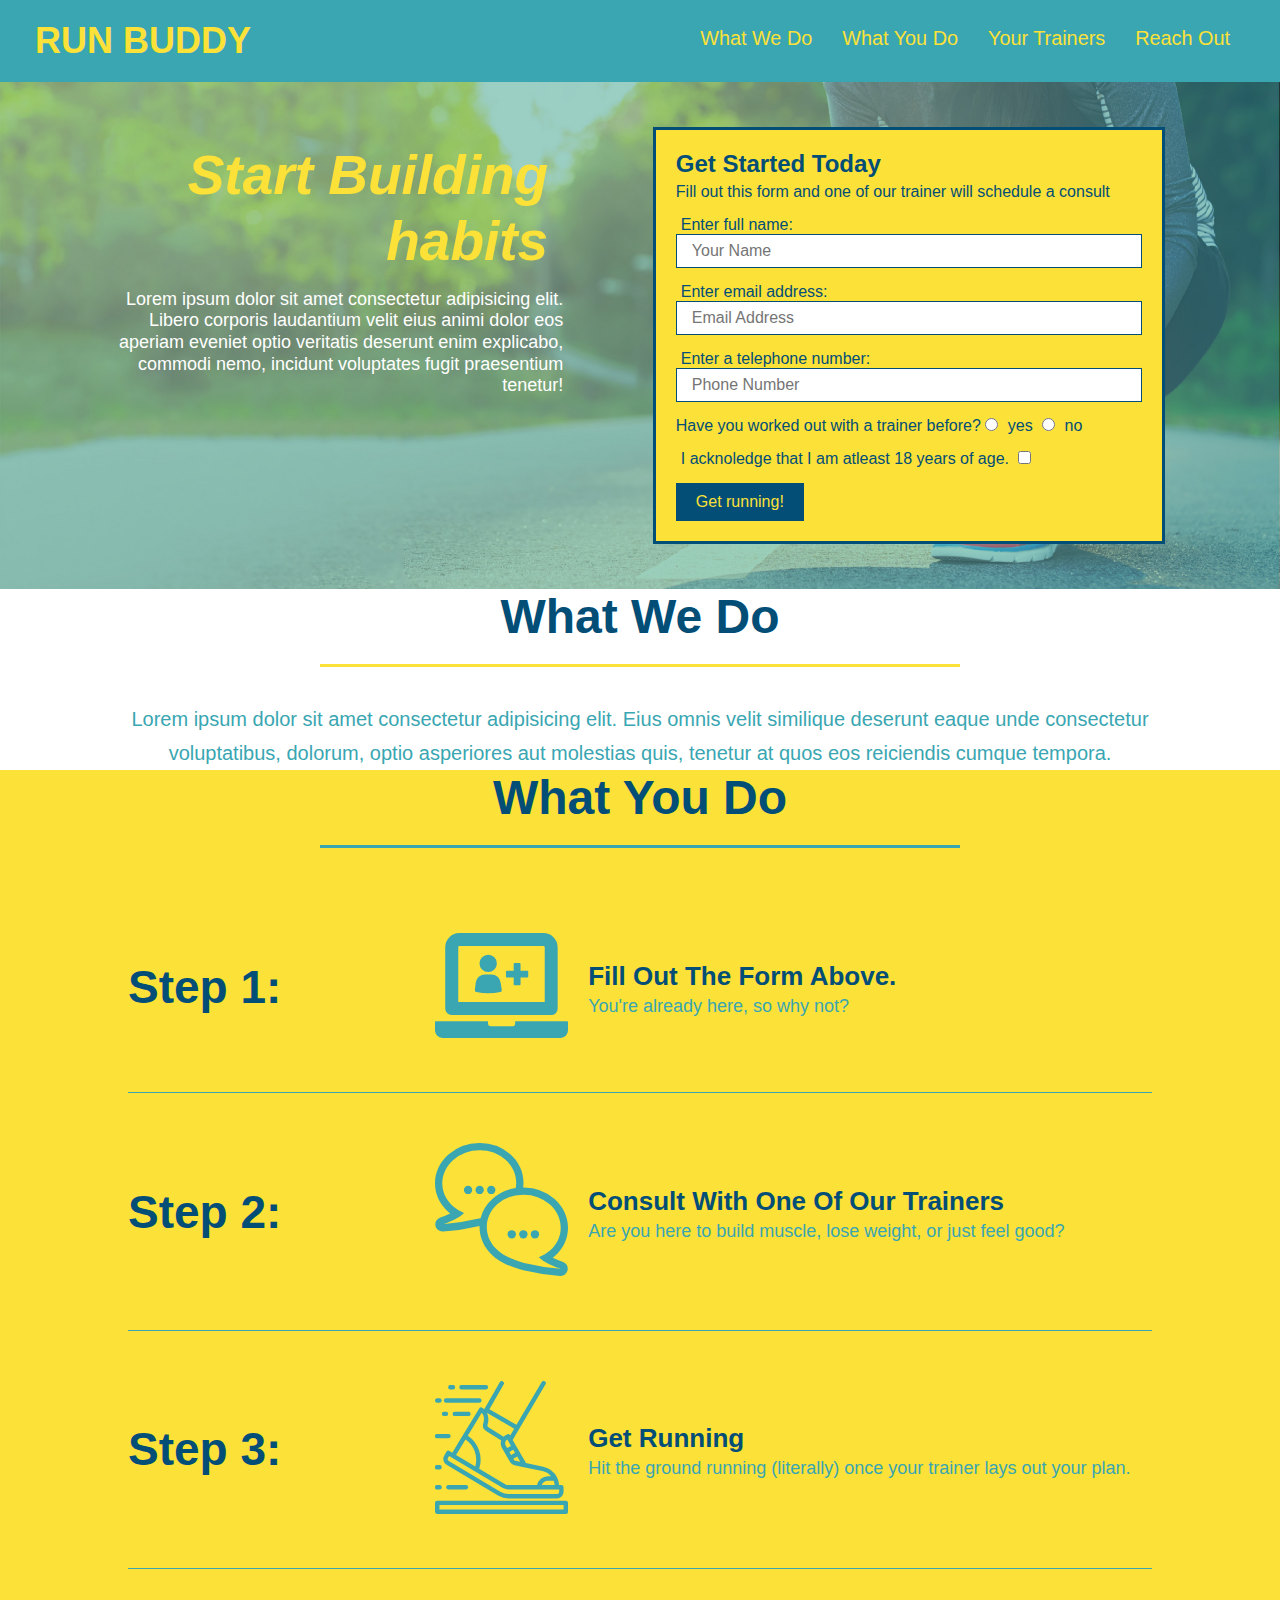
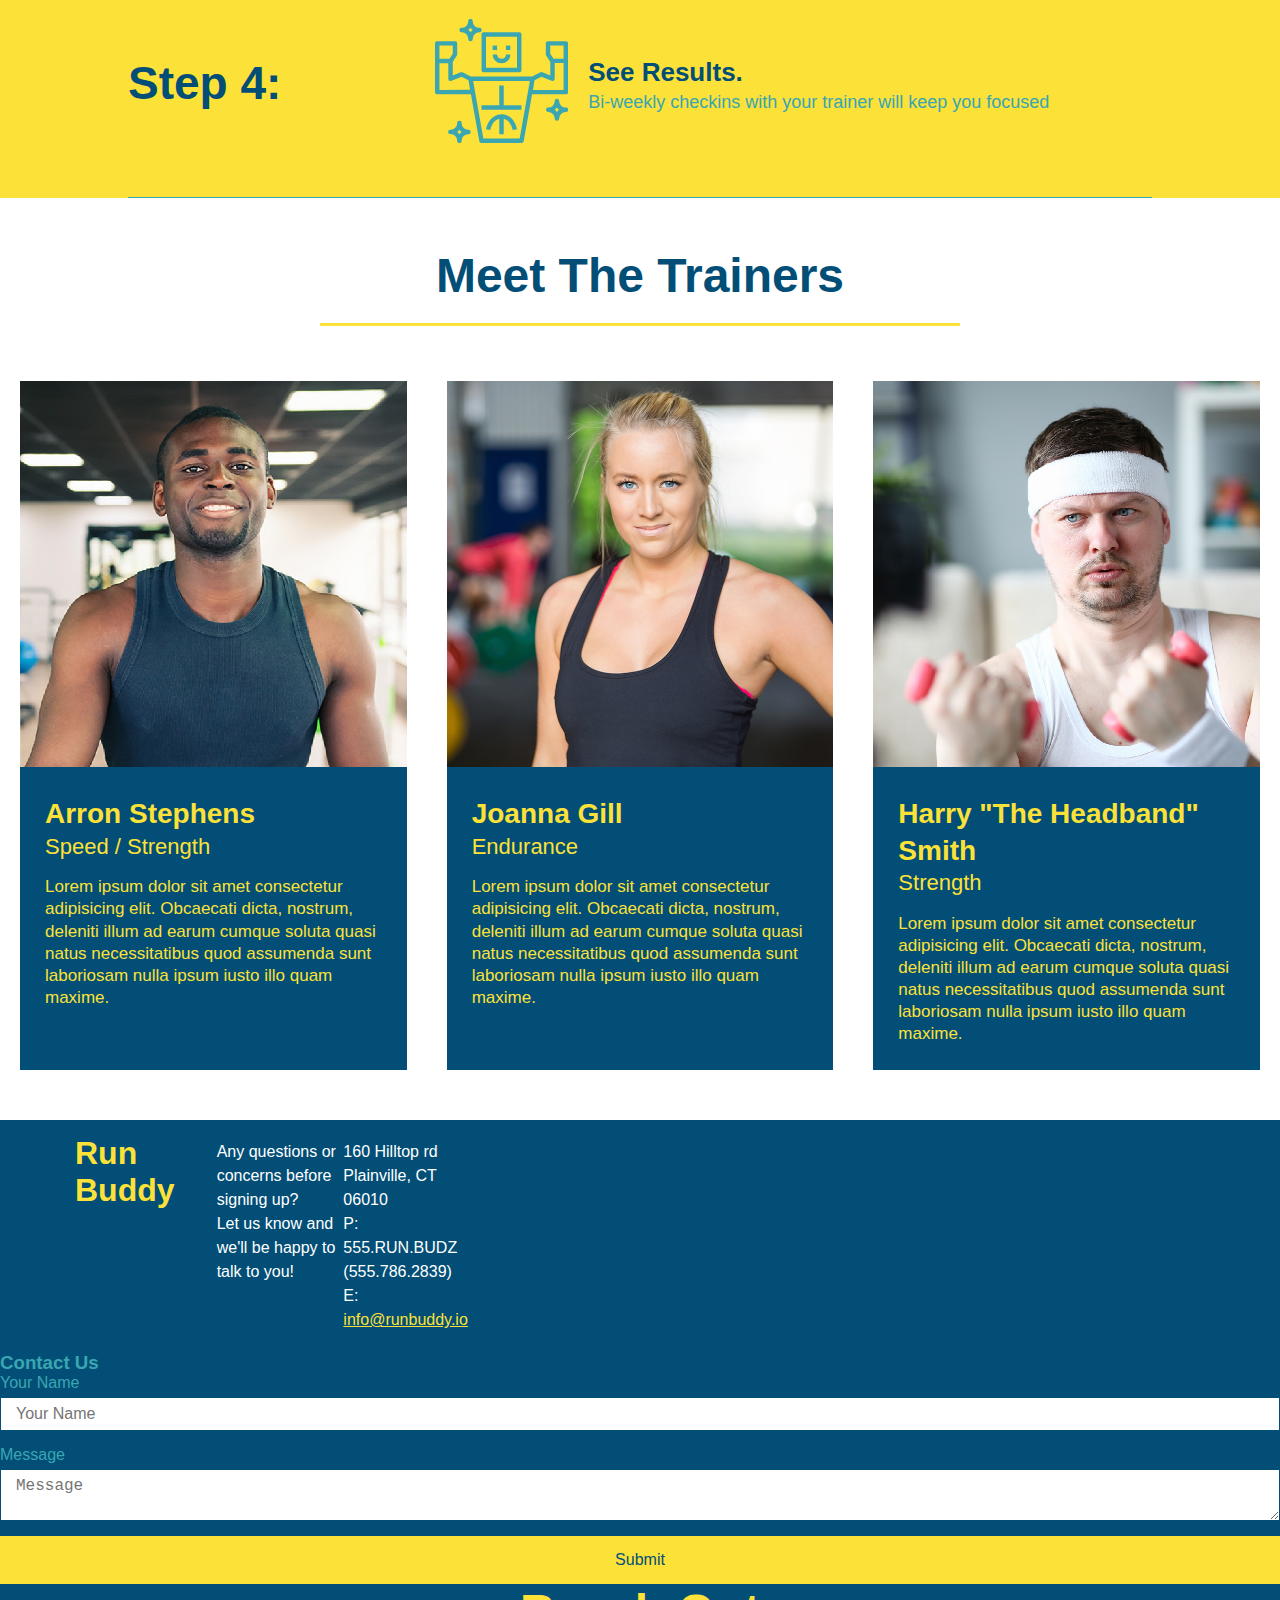
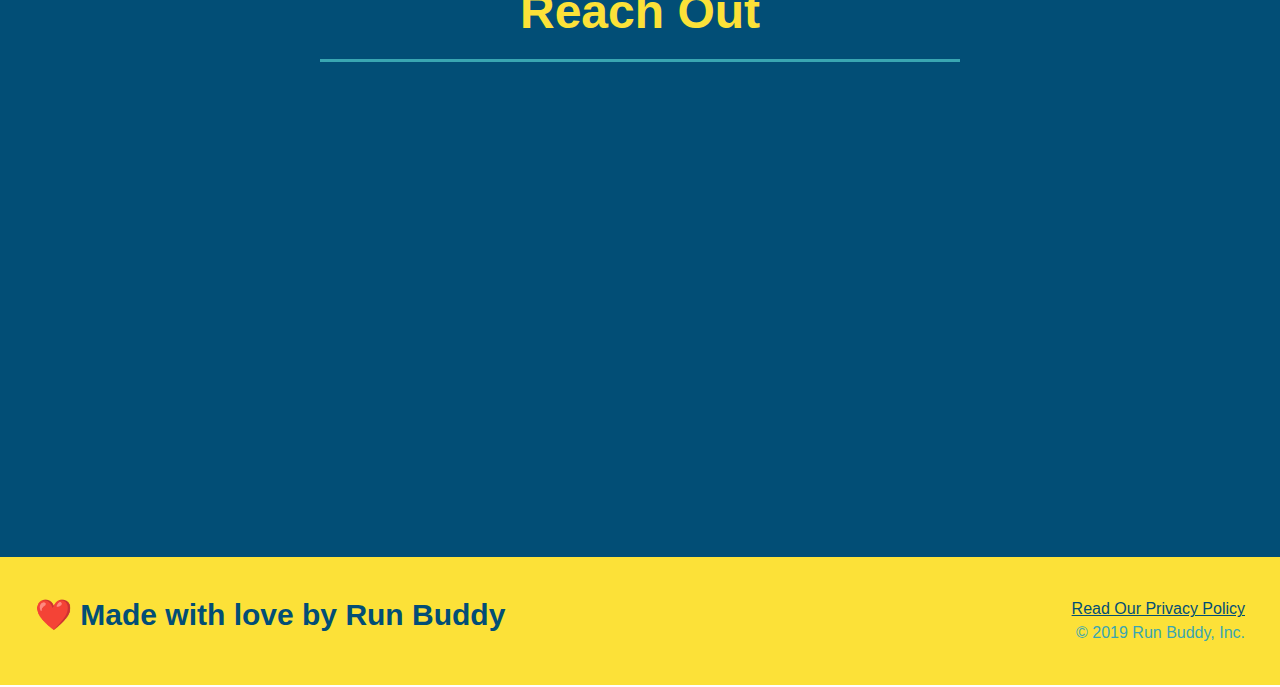
<file: index.html>
<!DOCTYPE html>
<html lang="en">
    <head>
        <meta charset="UTF-8" />
        <meta name="viewport" content="width=device-width, initial-scale-1.0">
        <title>Run Buddy</title>
        <link rel="stylesheet" href=" ./assets/css/style.css" />
    </head>
    <body>
        <!-- navigation-->
        <header>
        <h1> 
            <a href="/"> RUN BUDDY</a>
        </h1>
        <nav>
            <!-- Unordered list element -->
            <ul>
                <!-- List elements -->
                <li> 
                    <!-- anchor element -->
                    <a href="#what-we-do">What We Do</a>
                </li>
                <li>
                    <a href="#what-you-do">What You Do</a>
                </li>
                <li>
                    <a href="#your-trainers">Your Trainers</a>
                </li>
                <li>
                    <a href="#reach-out">Reach Out</a>
                </li>
             </ul>
             </nav>
        
        </header>
    <!-- hero/ Jumbotron-->
    <section class="hero">
            <div class="hero-cta">
                <h2>
                    Start Building habits
                        
                </h2>
                <p> Lorem ipsum dolor sit amet consectetur adipisicing elit. Libero corporis laudantium velit eius animi dolor eos aperiam eveniet optio veritatis deserunt enim explicabo, commodi nemo, incidunt voluptates fugit praesentium tenetur!</p>
             </div>

        <div class="hero-form">
            <h3>
                Get Started Today
            </h3>
            <p>
               Fill out this form and one of our trainer will schedule a consult 
            </p>
            <form>
                <label for="name"> Enter full name: </label>
                <input type="text" placeholder="Your Name" name="name" id="name" class="form-input" />

                <label for="email"> Enter email address: </label>
                <input type="email" placeholder="Email Address" name="email" id="email" class="form-input" />

                <label for="Phone"> Enter a telephone number: </label>
                <input type="tel" placeholder="Phone Number" name="Phone" id="Phone" class="form-input"/>
               <p>
                   Have you worked out with a trainer before?
                   <input type="radio" name="trainer-confirm"   id="trainer-yes" />
                   <label for="trainer-yes"> yes</label>

                   <input type="radio" name="trainer-confirm" id="trainer-no" />
                   <label for="trainer-no"> no</label>
                </p>
                <p> 
                    <label for="checkbox"> 
                        I acknoledge that I am atleast 18 years of age.
                    </label>
                    <input type="checkbox" name="age-confirm" id="checkbox" />
                </p>
                    <button type="submit"> 
                        Get running!
                    </button>
            </form>
        </div>
    

    </section>
    <!-- 'what we do'-->
    <section id="what-we-do" class="intro">
    <div class="flex-row">
              <h2 class="section-title primary-border"> What We Do</h2>
    </div>
            <div class="flex-row">
                <p> 
                    Lorem ipsum dolor sit amet consectetur adipisicing elit. Eius omnis velit similique deserunt eaque unde consectetur voluptatibus, dolorum, optio asperiores aut molestias quis, tenetur at quos eos reiciendis cumque tempora.
                </p>
            </div>
        </section>
    
        <!-- 'What you do'-->
        <section id="what-you-do" class="steps">
        <div class="flex-row">
            <h2 class="section-title secondary-border"> What You Do</h2>
        </div>
            <div class="step">
                    <h3> Step 1:</h3>
                <div class="step-info">
                <div class="step-img">
                       <img src="./assets/images/step-1.svg" alt="" />
                </div>
                 <div class="step-text">
                        <h4> <span> Fill Out The Form Above.</span></h4>
                        <p> You're already here, so why not?</p>
                 </div>
            </div>
         </div>

                <div class="step">
                    <h3> Step 2: </h3>
                    <div class="step-info">
                        <div class="step-img">
                                <img src="./assets/images/step-2.svg" alt="" />
                        </div>
                    <div class="step-text">
                               <h4><span>Consult With One Of Our Trainers</span></h4>
                            <p> Are you here to build muscle, lose weight, or just feel good?</p>
                     </div>
                 </div>
            </div>

             <div class="step">
                 <h3> Step 3: </h3>
                 <div class="step-info">
             <div class="step-img">
                     <img src="./assets/images/step-3.svg" alt="" />
                </div>
                <div class="step-text">
                       <h4><span>Get Running</span></h4>
                    <p> Hit the ground running (literally) once your trainer lays out your plan.</p>
                </div>
            </div>
         </div>

             <div class="step">
                    <h3> Step 4:</h3>
                <div class="step-info">
             <div class="step-img">
                    <img src="./assets/images/step-4.svg" alt="" />
             </div>
                <div class="step-text">
                        <h4><span>See Results.</span></h4>
                     <p> Bi-weekly checkins with your trainer will keep you focused </p>
             </div>
        </div>
    </div>
         
    </section>
    <!-- 'Meet the trainers'-->
    <section id="your-trainers"> 
        <div class="flex-row">
            <h2 class="section-title primary-border">Meet The Trainers</h2>
        </div>
        <div class="trainers">
            <article class="trainer">
                <img src="./assets/images/trainer-1.jpg" alt=" Trainers Profile Picture" >
         <div class="trainer-bio "> 
                <h3 class="trainer-name"> Arron Stephens</h3>
                <h4 class="trainer-role">Speed / Strength</h4>
                <p> Lorem ipsum dolor sit amet consectetur adipisicing elit. Obcaecati dicta, nostrum, deleniti illum ad earum cumque soluta quasi natus necessitatibus quod assumenda sunt laboriosam nulla ipsum iusto illo quam maxime.</p>
            </div>
          </article>
 
          <article class="trainer">
            <img src="./assets/images/trainer-2.jpg" alt=" Trainers Profile Picture" >
            <div class="trainer-bio "> 
                <h3 class="trainer-name"> Joanna Gill</h3>
                <h4 class="trainer-role">Endurance</h4>
                <p> Lorem ipsum dolor sit amet consectetur adipisicing elit. Obcaecati dicta, nostrum, deleniti illum ad earum cumque soluta quasi natus necessitatibus quod assumenda sunt laboriosam nulla ipsum iusto illo quam maxime.</p>
            </div>     
        </article>

        <article class="trainer">
            <img src="./assets/images/trainer-3.jpg" alt=" Trainers Profile Picture" >
            <div class="trainer-bio "> 
                <h3 class="trainer-name"> Harry "The Headband" Smith</h3>
                <h4 class="trainer-role">Strength</h4>
                <p> Lorem ipsum dolor sit amet consectetur adipisicing elit. Obcaecati dicta, nostrum, deleniti illum ad earum cumque soluta quasi natus necessitatibus quod assumenda sunt laboriosam nulla ipsum iusto illo quam maxime.</p>
            </div>
          </article>
        </div>
    </section>
     <!-- Reach out section-->
      <section id="reach-out" class="contact">  
        <div class="contact-info">
            <h3>Run Buddy</h3>
            <p>
              Any questions or concerns before signing up?
              <br />
              Let us know and we'll be happy to talk to you!
            </p>
         
            <address>
            160 Hilltop rd <br/>
            Plainville, CT <br/>
            06010 <br/>
            P: 555.RUN.BUDZ (555.786.2839) <br/>
            E: <a href="mailto:info@runbuddy.io">info@runbuddy.io</a>
          </address>

        </div>
        <div class="contact-form">
            <h3> Contact Us</h3>
            <form> 
                    <label for="contact-name"> Your Name</label>
                    <input type="text" placeholder="Your Name" name="name" id="contact-name">
                
                    <label for="contact-message"> Message</label>
                    <textarea id="contact-message" placeholder="Message"></textarea>

                    <button type="submit"> Submit</button>
            </form>
        </div>
             <div class="flex-row">
                <h2 class=" section-title secondary-border"> Reach Out</h2>  
          </div>
            <div class="contact-info">
                <iframe src="https://www.google.com/maps/embed?pb=!1m18!1m12!1m3!1d2979.3116715005294!2d-72.8854613198297!3d41.69220698510702!2m3!1f0!2f0!3f0!3m2!1i1024!2i768!4f13.1!3m3!1m2!1s0x89e7b063978eda01%3A0xdfe21492af5b24c9!2s169%20Hilltop%20Rd%2C%20Plainville%2C%20CT%2006062!5e0!3m2!1sen!2sus!4v1638053646114!5m2!1sen!2sus" style="border:0;" allowfullscreen="">
                 </iframe>
            </div> 
               
    </section>
    <!-- 'Footer'-->
    <footer>
        <h2> ❤️ Made with love by Run Buddy </h2>
    <div>
        <a href="./privacy-policy.html" target="_blank"> Read Our Privacy Policy</a><br />
        &copy; 2019 Run Buddy, Inc.
    </div>
    
    </footer>

    </body>
    </html>
</file>
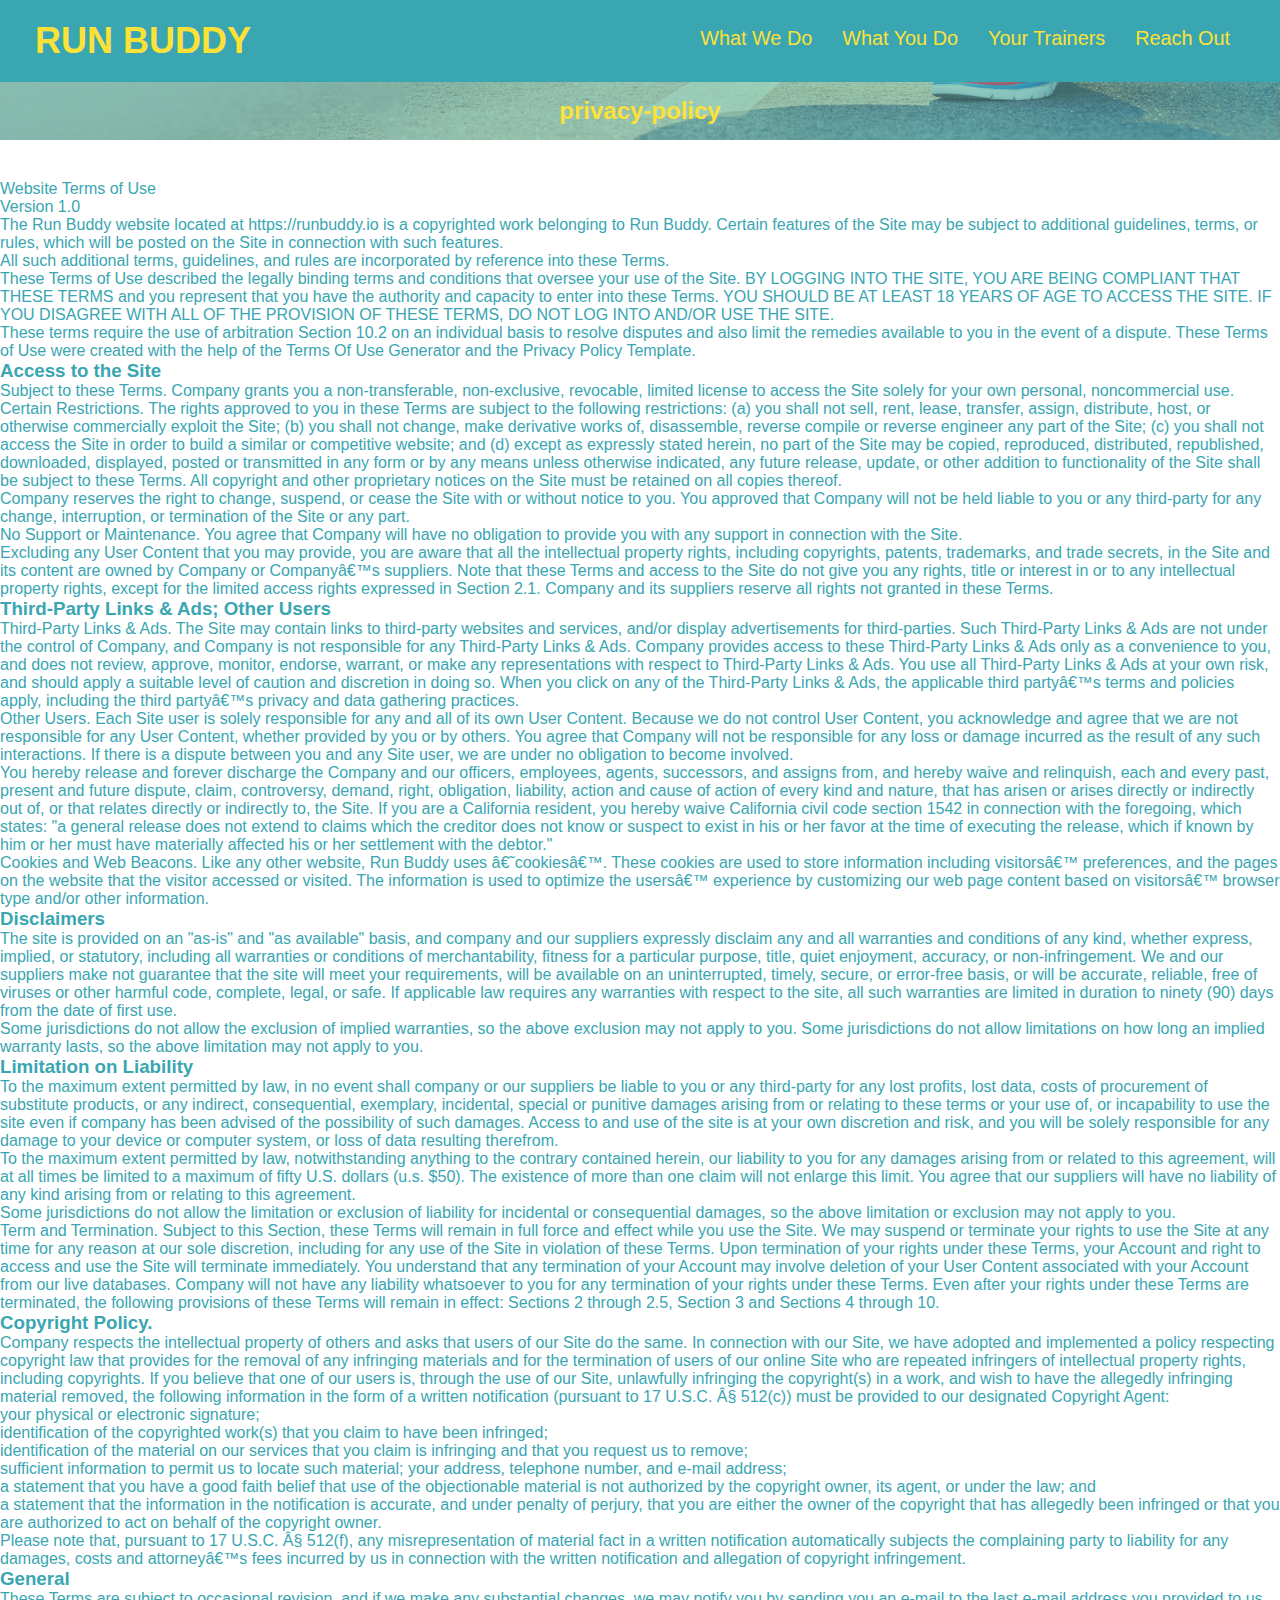
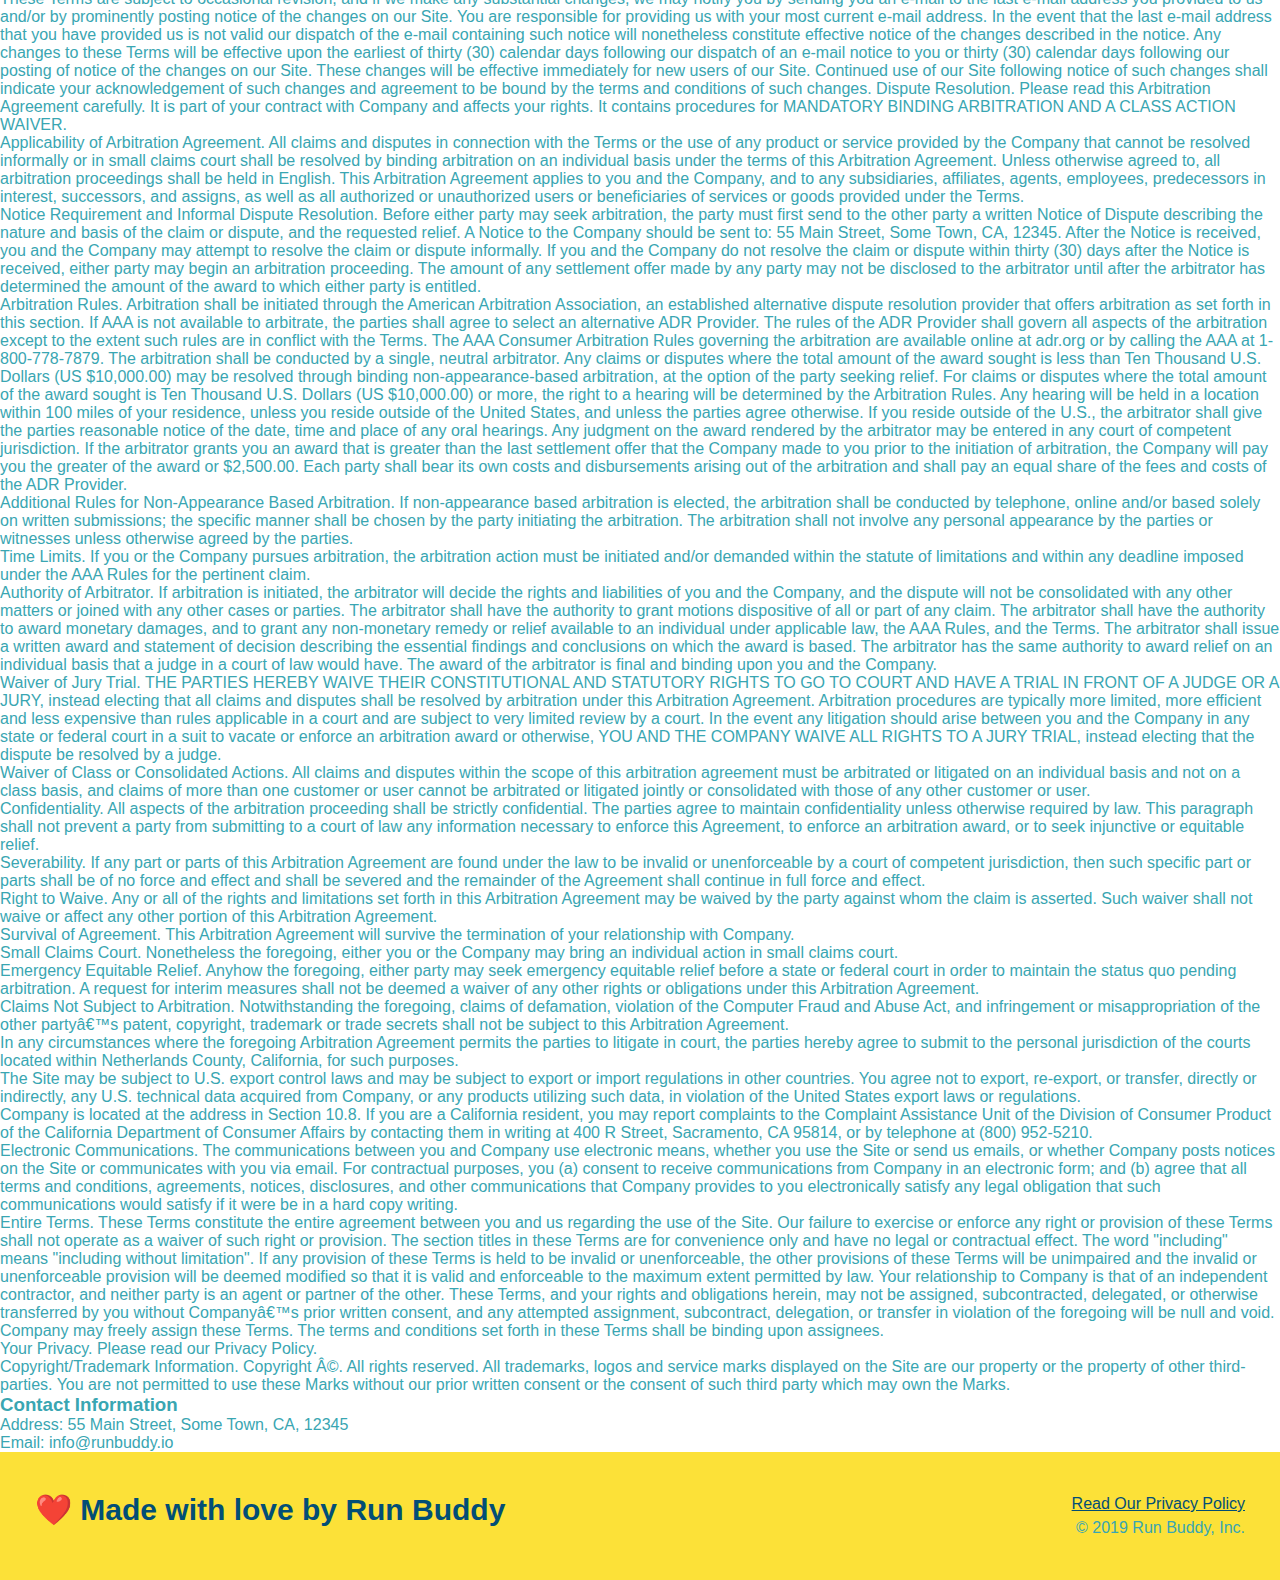
<file: privacy-policy.html>
<!DOCTYPE html>
<html lang="en">
    <head>
        <meta charset="UTF-8" />
        <meta name="viewport" content="width=device-width, initial-scale=1.0">
            <title> Privacy Policy - Run Buddy</title>
            <link rel="stylesheet" href="./assets/css/style.css" />
            <link rel="stylesheet" href="./assets/css/secondary-styles.css" />
    </head>
    <body>
        <header>
            <h1> 
                <a href="/"> RUN BUDDY</a>
            </h1>
            <nav>
                <!-- Unordered list element -->
                <ul>
                    <!-- List elements -->
                    <li> 
                        <!-- anchor element -->
                        <a href="./index.html#what-we-do">What We Do</a>
                    </li>
                    <li>
                        <a href="index.html#what-you-do">What You Do</a>
                    </li>
                    <li>
                        <a href="./index.html#your-trainers">Your Trainers</a>
                    </li>
                    <li>
                        <a href="./index.html#reach-out">Reach Out</a>
                    </li>
                 </ul>
                 </nav>
            
            </header>
            <section class="hero"> 
                    <h2 class="page-title"> 
                        privacy-policy

                    </h2>

            </section>
            <article>
                <p>
                    Website Terms of Use
                  </p>
            
                  <p>
                    Version 1.0
                  </p>
            
                  <p>
                    The Run Buddy website located at https://runbuddy.io is a copyrighted work belonging to Run Buddy. Certain
                    features of the Site may be subject to additional guidelines, terms, or rules, which will be posted on the Site
                    in connection with such features.
                  </p>
            
                  <p>
                    All such additional terms, guidelines, and rules are incorporated by reference into these Terms.
                  </p>
            
                  <p>
                    These Terms of Use described the legally binding terms and conditions that oversee your use of the Site. BY
                    LOGGING INTO THE SITE, YOU ARE BEING COMPLIANT THAT THESE TERMS and you represent that you have the authority
                    and capacity to enter into these Terms. YOU SHOULD BE AT LEAST 18 YEARS OF AGE TO ACCESS THE SITE. IF YOU
                    DISAGREE WITH ALL OF THE PROVISION OF THESE TERMS, DO NOT LOG INTO AND/OR USE THE SITE.
                  </p>
            
                  <p>
                    These terms require the use of arbitration Section 10.2 on an individual basis to resolve disputes and also
                    limit the remedies available to you in the event of a dispute. These Terms of Use were created with the help of
                    the Terms Of Use Generator and the Privacy Policy Template.
                  </p>
            
                  <h3>
                    Access to the Site
                  </h3>
            
                  <p>
                    Subject to these Terms. Company grants you a non-transferable, non-exclusive, revocable, limited license to
                    access the Site solely for your own personal, noncommercial use.
                  </p>
            
                  <p>
                    Certain Restrictions. The rights approved to you in these Terms are subject to the following restrictions: (a)
                    you shall not sell, rent, lease, transfer, assign, distribute, host, or otherwise commercially exploit the Site;
                    (b) you shall not change, make derivative works of, disassemble, reverse compile or reverse engineer any part of
                    the Site; (c) you shall not access the Site in order to build a similar or competitive website; and (d) except
                    as expressly stated herein, no part of the Site may be copied, reproduced, distributed, republished, downloaded,
                    displayed, posted or transmitted in any form or by any means unless otherwise indicated, any future release,
                    update, or other addition to functionality of the Site shall be subject to these Terms. All copyright and other
                    proprietary notices on the Site must be retained on all copies thereof.
                  </p>
            
                  <p>
                    Company reserves the right to change, suspend, or cease the Site with or without notice to you. You approved
                    that Company will not be held liable to you or any third-party for any change, interruption, or termination of
                    the Site or any part.
                  </p>
            
                  <p>
                    No Support or Maintenance. You agree that Company will have no obligation to provide you with any support in
                    connection with the Site.
                  </p>
            
                  <p>
                    Excluding any User Content that you may provide, you are aware that all the intellectual property rights,
                    including copyrights, patents, trademarks, and trade secrets, in the Site and its content are owned by Company
                    or Companyâ€™s suppliers. Note that these Terms and access to the Site do not give you any rights, title or
                    interest in or to any intellectual property rights, except for the limited access rights expressed in Section
                    2.1. Company and its suppliers reserve all rights not granted in these Terms.
                  </p>
            
                  <h3>
                    Third-Party Links & Ads; Other Users
                  </h3>
            
                  <p>
                    Third-Party Links & Ads. The Site may contain links to third-party websites and services, and/or display
                    advertisements for third-parties. Such Third-Party Links & Ads are not under the control of Company, and Company
                    is not responsible for any Third-Party Links & Ads. Company provides access to these Third-Party Links & Ads
                    only as a convenience to you, and does not review, approve, monitor, endorse, warrant, or make any
                    representations with respect to Third-Party Links & Ads. You use all Third-Party Links & Ads at your own risk,
                    and should apply a suitable level of caution and discretion in doing so. When you click on any of the
                    Third-Party Links & Ads, the applicable third partyâ€™s terms and policies apply, including the third partyâ€™s
                    privacy and data gathering practices.
                  </p>
            
                  <p>
                    Other Users. Each Site user is solely responsible for any and all of its own User Content. Because we do not
                    control User Content, you acknowledge and agree that we are not responsible for any User Content, whether
                    provided by you or by others. You agree that Company will not be responsible for any loss or damage incurred as
                    the result of any such interactions. If there is a dispute between you and any Site user, we are under no
                    obligation to become involved.
                  </p>
            
                  <p>
                    You hereby release and forever discharge the Company and our officers, employees, agents, successors, and
                    assigns from, and hereby waive and relinquish, each and every past, present and future dispute, claim,
                    controversy, demand, right, obligation, liability, action and cause of action of every kind and nature, that has
                    arisen or arises directly or indirectly out of, or that relates directly or indirectly to, the Site. If you are
                    a California resident, you hereby waive California civil code section 1542 in connection with the foregoing,
                    which states: "a general release does not extend to claims which the creditor does not know or suspect to exist
                    in his or her favor at the time of executing the release, which if known by him or her must have materially
                    affected his or her settlement with the debtor."
                  </p>
            
                  <p>
                    Cookies and Web Beacons. Like any other website, Run Buddy uses â€˜cookiesâ€™. These cookies are used to store
                    information including visitorsâ€™ preferences, and the pages on the website that the visitor accessed or visited.
                    The information is used to optimize the usersâ€™ experience by customizing our web page content based on visitorsâ€™
                    browser type and/or other information.
                  </p>
            
                  <h3>
                    Disclaimers
                  </h3>
            
                  <p>
                    The site is provided on an "as-is" and "as available" basis, and company and our suppliers expressly disclaim
                    any and all warranties and conditions of any kind, whether express, implied, or statutory, including all
                    warranties or conditions of merchantability, fitness for a particular purpose, title, quiet enjoyment, accuracy,
                    or non-infringement. We and our suppliers make not guarantee that the site will meet your requirements, will be
                    available on an uninterrupted, timely, secure, or error-free basis, or will be accurate, reliable, free of
                    viruses or other harmful code, complete, legal, or safe. If applicable law requires any warranties with respect
                    to the site, all such warranties are limited in duration to ninety (90) days from the date of first use.
                  </p>
            
                  <p>
                    Some jurisdictions do not allow the exclusion of implied warranties, so the above exclusion may not apply to
                    you. Some jurisdictions do not allow limitations on how long an implied warranty lasts, so the above limitation
                    may not apply to you.
                  </p>
            
                  <h3>
                    Limitation on Liability
                  </h3>
            
                  <p>
                    To the maximum extent permitted by law, in no event shall company or our suppliers be liable to you or any
                    third-party for any lost profits, lost data, costs of procurement of substitute products, or any indirect,
                    consequential, exemplary, incidental, special or punitive damages arising from or relating to these terms or
                    your use of, or incapability to use the site even if company has been advised of the possibility of such
                    damages. Access to and use of the site is at your own discretion and risk, and you will be solely responsible
                    for any damage to your device or computer system, or loss of data resulting therefrom.
                  </p>
            
                  <p>
                    To the maximum extent permitted by law, notwithstanding anything to the contrary contained herein, our liability
                    to you for any damages arising from or related to this agreement, will at all times be limited to a maximum of
                    fifty U.S. dollars (u.s. $50). The existence of more than one claim will not enlarge this limit. You agree that
                    our suppliers will have no liability of any kind arising from or relating to this agreement.
                  </p>
            
                  <p>
                    Some jurisdictions do not allow the limitation or exclusion of liability for incidental or consequential
                    damages, so the above limitation or exclusion may not apply to you.
                  </p>
            
                  <p>
                    Term and Termination. Subject to this Section, these Terms will remain in full force and effect while you use
                    the Site. We may suspend or terminate your rights to use the Site at any time for any reason at our sole
                    discretion, including for any use of the Site in violation of these Terms. Upon termination of your rights under
                    these Terms, your Account and right to access and use the Site will terminate immediately. You understand that
                    any termination of your Account may involve deletion of your User Content associated with your Account from our
                    live databases. Company will not have any liability whatsoever to you for any termination of your rights under
                    these Terms. Even after your rights under these Terms are terminated, the following provisions of these Terms
                    will remain in effect: Sections 2 through 2.5, Section 3 and Sections 4 through 10.
                  </p>
            
                  <h3>
                    Copyright Policy.
                  </h3>
            
                  <p>
                    Company respects the intellectual property of others and asks that users of our Site do the same. In connection
                    with our Site, we have adopted and implemented a policy respecting copyright law that provides for the removal
                    of any infringing materials and for the termination of users of our online Site who are repeated infringers of
                    intellectual property rights, including copyrights. If you believe that one of our users is, through the use of
                    our Site, unlawfully infringing the copyright(s) in a work, and wish to have the allegedly infringing material
                    removed, the following information in the form of a written notification (pursuant to 17 U.S.C. Â§ 512(c)) must
                    be provided to our designated Copyright Agent:
                  </p>
            
                  <ul>
                    <li>
                      your physical or electronic signature;
                    </li>
                    <li>
                      identification of the copyrighted work(s) that you claim to have been infringed;
                    </li>
                    <li>
                      identification of the material on our services that you claim is infringing and that you request us to remove;
                    </li>
                    <li>
                      sufficient information to permit us to locate such material; your address, telephone number, and e-mail
                      address;
                    </li>
                    <li>
                      a statement that you have a good faith belief that use of the objectionable material is not authorized by the
                      copyright owner, its agent, or under the law; and
                    </li>
                    <li>
                      a statement that the information in the notification is accurate, and under penalty of perjury, that you are
                      either the owner of the copyright that has allegedly been infringed or that you are authorized to act on
                      behalf of the copyright owner.
                    </li>
                  </ul>
            
                  <p>
                    Please note that, pursuant to 17 U.S.C. Â§ 512(f), any misrepresentation of material fact in a written
                    notification automatically subjects the complaining party to liability for any damages, costs and attorneyâ€™s
                    fees incurred by us in connection with the written notification and allegation of copyright infringement.
                  </p>
            
                  <h3>
                    General
                  </h3>
            
                  <p>
                    These Terms are subject to occasional revision, and if we make any substantial changes, we may notify you by
                    sending you an e-mail to the last e-mail address you provided to us and/or by prominently posting notice of the
                    changes on our Site. You are responsible for providing us with your most current e-mail address. In the event
                    that the last e-mail address that you have provided us is not valid our dispatch of the e-mail containing such
                    notice will nonetheless constitute effective notice of the changes described in the notice. Any changes to these
                    Terms will be effective upon the earliest of thirty (30) calendar days following our dispatch of an e-mail
                    notice to you or thirty (30) calendar days following our posting of notice of the changes on our Site. These
                    changes will be effective immediately for new users of our Site. Continued use of our Site following notice of
                    such changes shall indicate your acknowledgement of such changes and agreement to be bound by the terms and
                    conditions of such changes. Dispute Resolution. Please read this Arbitration Agreement carefully. It is part of
                    your contract with Company and affects your rights. It contains procedures for MANDATORY BINDING ARBITRATION AND
                    A CLASS ACTION WAIVER.
                  </p>
            
                  <p>
                    Applicability of Arbitration Agreement. All claims and disputes in connection with the Terms or the use of any
                    product or service provided by the Company that cannot be resolved informally or in small claims court shall be
                    resolved by binding arbitration on an individual basis under the terms of this Arbitration Agreement. Unless
                    otherwise agreed to, all arbitration proceedings shall be held in English. This Arbitration Agreement applies to
                    you and the Company, and to any subsidiaries, affiliates, agents, employees, predecessors in interest,
                    successors, and assigns, as well as all authorized or unauthorized users or beneficiaries of services or goods
                    provided under the Terms.
                  </p>
            
                  <p>
                    Notice Requirement and Informal Dispute Resolution. Before either party may seek arbitration, the party must
                    first send to the other party a written Notice of Dispute describing the nature and basis of the claim or
                    dispute, and the requested relief. A Notice to the Company should be sent to: 55 Main Street, Some Town, CA,
                    12345. After the Notice is received, you and the Company may attempt to resolve the claim or dispute informally.
                    If you and the Company do not resolve the claim or dispute within thirty (30) days after the Notice is received,
                    either party may begin an arbitration proceeding. The amount of any settlement offer made by any party may not
                    be disclosed to the arbitrator until after the arbitrator has determined the amount of the award to which either
                    party is entitled.
                  </p>
            
                  <p>
                    Arbitration Rules. Arbitration shall be initiated through the American Arbitration Association, an established
                    alternative dispute resolution provider that offers arbitration as set forth in this section. If AAA is not
                    available to arbitrate, the parties shall agree to select an alternative ADR Provider. The rules of the ADR
                    Provider shall govern all aspects of the arbitration except to the extent such rules are in conflict with the
                    Terms. The AAA Consumer Arbitration Rules governing the arbitration are available online at adr.org or by
                    calling the AAA at 1-800-778-7879. The arbitration shall be conducted by a single, neutral arbitrator. Any
                    claims or disputes where the total amount of the award sought is less than Ten Thousand U.S. Dollars (US
                    $10,000.00) may be resolved through binding non-appearance-based arbitration, at the option of the party seeking
                    relief. For claims or disputes where the total amount of the award sought is Ten Thousand U.S. Dollars (US
                    $10,000.00) or more, the right to a hearing will be determined by the Arbitration Rules. Any hearing will be
                    held in a location within 100 miles of your residence, unless you reside outside of the United States, and
                    unless the parties agree otherwise. If you reside outside of the U.S., the arbitrator shall give the parties
                    reasonable notice of the date, time and place of any oral hearings. Any judgment on the award rendered by the
                    arbitrator may be entered in any court of competent jurisdiction. If the arbitrator grants you an award that is
                    greater than the last settlement offer that the Company made to you prior to the initiation of arbitration, the
                    Company will pay you the greater of the award or $2,500.00. Each party shall bear its own costs and
                    disbursements arising out of the arbitration and shall pay an equal share of the fees and costs of the ADR
                    Provider.
                  </p>
            
                  <p>
                    Additional Rules for Non-Appearance Based Arbitration. If non-appearance based arbitration is elected, the
                    arbitration shall be conducted by telephone, online and/or based solely on written submissions; the specific
                    manner shall be chosen by the party initiating the arbitration. The arbitration shall not involve any personal
                    appearance by the parties or witnesses unless otherwise agreed by the parties.
                  </p>
            
                  <p>
                    Time Limits. If you or the Company pursues arbitration, the arbitration action must be initiated and/or demanded
                    within the statute of limitations and within any deadline imposed under the AAA Rules for the pertinent claim.
                  </p>
            
                  <p>
                    Authority of Arbitrator. If arbitration is initiated, the arbitrator will decide the rights and liabilities of
                    you and the Company, and the dispute will not be consolidated with any other matters or joined with any other
                    cases or parties. The arbitrator shall have the authority to grant motions dispositive of all or part of any
                    claim. The arbitrator shall have the authority to award monetary damages, and to grant any non-monetary remedy
                    or relief available to an individual under applicable law, the AAA Rules, and the Terms. The arbitrator shall
                    issue a written award and statement of decision describing the essential findings and conclusions on which the
                    award is based. The arbitrator has the same authority to award relief on an individual basis that a judge in a
                    court of law would have. The award of the arbitrator is final and binding upon you and the Company.
                  </p>
            
                  <p>
                    Waiver of Jury Trial. THE PARTIES HEREBY WAIVE THEIR CONSTITUTIONAL AND STATUTORY RIGHTS TO GO TO COURT AND HAVE
                    A TRIAL IN FRONT OF A JUDGE OR A JURY, instead electing that all claims and disputes shall be resolved by
                    arbitration under this Arbitration Agreement. Arbitration procedures are typically more limited, more efficient
                    and less expensive than rules applicable in a court and are subject to very limited review by a court. In the
                    event any litigation should arise between you and the Company in any state or federal court in a suit to vacate
                    or enforce an arbitration award or otherwise, YOU AND THE COMPANY WAIVE ALL RIGHTS TO A JURY TRIAL, instead
                    electing that the dispute be resolved by a judge.
                  </p>
            
                  <p>
                    Waiver of Class or Consolidated Actions. All claims and disputes within the scope of this arbitration agreement
                    must be arbitrated or litigated on an individual basis and not on a class basis, and claims of more than one
                    customer or user cannot be arbitrated or litigated jointly or consolidated with those of any other customer or
                    user.
                  </p>
            
                  <p>
                    Confidentiality. All aspects of the arbitration proceeding shall be strictly confidential. The parties agree to
                    maintain confidentiality unless otherwise required by law. This paragraph shall not prevent a party from
                    submitting to a court of law any information necessary to enforce this Agreement, to enforce an arbitration
                    award, or to seek injunctive or equitable relief.
                  </p>
            
                  <p>
                    Severability. If any part or parts of this Arbitration Agreement are found under the law to be invalid or
                    unenforceable by a court of competent jurisdiction, then such specific part or parts shall be of no force and
                    effect and shall be severed and the remainder of the Agreement shall continue in full force and effect.
                  </p>
            
                  <p>
                    Right to Waive. Any or all of the rights and limitations set forth in this Arbitration Agreement may be waived
                    by the party against whom the claim is asserted. Such waiver shall not waive or affect any other portion of this
                    Arbitration Agreement.
                  </p>
            
                  <p>
                    Survival of Agreement. This Arbitration Agreement will survive the termination of your relationship with
                    Company.
                  </p>
            
                  <p>
                    Small Claims Court. Nonetheless the foregoing, either you or the Company may bring an individual action in small
                    claims court.
                  </p>
            
                  <p>
                    Emergency Equitable Relief. Anyhow the foregoing, either party may seek emergency equitable relief before a
                    state or federal court in order to maintain the status quo pending arbitration. A request for interim measures
                    shall not be deemed a waiver of any other rights or obligations under this Arbitration Agreement.
                  </p>
            
                  <p>
                    Claims Not Subject to Arbitration. Notwithstanding the foregoing, claims of defamation, violation of the
                    Computer Fraud and Abuse Act, and infringement or misappropriation of the other partyâ€™s patent, copyright,
                    trademark or trade secrets shall not be subject to this Arbitration Agreement.
                  </p>
            
                  <p>
                    In any circumstances where the foregoing Arbitration Agreement permits the parties to litigate in court, the
                    parties hereby agree to submit to the personal jurisdiction of the courts located within Netherlands County,
                    California, for such purposes.
                  </p>
            
                  <p>
                    The Site may be subject to U.S. export control laws and may be subject to export or import regulations in other
                    countries. You agree not to export, re-export, or transfer, directly or indirectly, any U.S. technical data
                    acquired from Company, or any products utilizing such data, in violation of the United States export laws or
                    regulations.
                  </p>
            
                  <p>
                    Company is located at the address in Section 10.8. If you are a California resident, you may report complaints
                    to the Complaint Assistance Unit of the Division of Consumer Product of the California Department of Consumer
                    Affairs by contacting them in writing at 400 R Street, Sacramento, CA 95814, or by telephone at (800) 952-5210.
                  </p>
            
                  <p>
                    Electronic Communications. The communications between you and Company use electronic means, whether you use the
                    Site or send us emails, or whether Company posts notices on the Site or communicates with you via email. For
                    contractual purposes, you (a) consent to receive communications from Company in an electronic form; and (b)
                    agree that all terms and conditions, agreements, notices, disclosures, and other communications that Company
                    provides to you electronically satisfy any legal obligation that such communications would satisfy if it were be
                    in a hard copy writing.
                  </p>
            
                  <p>
                    Entire Terms. These Terms constitute the entire agreement between you and us regarding the use of the Site. Our
                    failure to exercise or enforce any right or provision of these Terms shall not operate as a waiver of such right
                    or provision. The section titles in these Terms are for convenience only and have no legal or contractual
                    effect. The word "including" means "including without limitation". If any provision of these Terms is held to be
                    invalid or unenforceable, the other provisions of these Terms will be unimpaired and the invalid or
                    unenforceable provision will be deemed modified so that it is valid and enforceable to the maximum extent
                    permitted by law. Your relationship to Company is that of an independent contractor, and neither party is an
                    agent or partner of the other. These Terms, and your rights and obligations herein, may not be assigned,
                    subcontracted, delegated, or otherwise transferred by you without Companyâ€™s prior written consent, and any
                    attempted assignment, subcontract, delegation, or transfer in violation of the foregoing will be null and void.
                    Company may freely assign these Terms. The terms and conditions set forth in these Terms shall be binding upon
                    assignees.
                  </p>
            
                  <p>
                    Your Privacy. Please read our Privacy Policy.
                  </p>
            
                  <p>
                    Copyright/Trademark Information. Copyright Â©. All rights reserved. All trademarks, logos and service marks
                    displayed on the Site are our property or the property of other third-parties. You are not permitted to use
                    these Marks without our prior written consent or the consent of such third party which may own the Marks.
                  </p>
            
                  <h3>
                    Contact Information
                  </h3>
            
                  <p>
                    Address: 55 Main Street, Some Town, CA, 12345
                  </p>
            
                  <p>
                    Email: info@runbuddy.io
                  </p>

            </article>
            <footer>
                <h2> ❤️ Made with love by Run Buddy </h2>
            <div>
                <a href=""> Read Our Privacy Policy</a><br />
                &copy; 2019 Run Buddy, Inc.
            </div>
        
        </footer>
    </body>
</html>
</file>
<file: assets/css/style.css>
* {
  margin: 0;
  padding: 0;
  box-sizing: border-box;
}

body {
  color: #39a6b2;
  font-family: Arial, Helvetica, sans-serif;
}

header {
  display: flex;
  padding: 20px 35px;
  background-color: #39a6b2;
  justify-content: space-between;
  flex-wrap: wrap;
}

header h1 {
  font-weight: bold;
  font-size: 36px;
  color: #fce138;
  margin: 0;
}

header a {
  text-decoration: none;
  color: #fce138;
}

header nav {
  margin: 7px 0;
}

header nav ul {
  display: flex;
  flex-wrap: wrap;
  justify-content: space-between;
  align-items: center;
  list-style: none;
}

header nav ul li a {
  padding: 10px 15px;
  font-weight: lighter;
  font-size: 1.55vw;
}
/* will need to most likely fix */
section h2 {
  margin: 15px;
}

footer {
  padding: 40px 35px;
  background: #fce138;
  width: 100%;
  display: flex;
  justify-content: space-between;
  flex-wrap: wrap;
}

footer h2 {
  color: #024e76;
  font-size: 30px;
  margin: 0;
}

footer div {
  line-height: 1.5;
  text-align: right;
}

footer a {
  color: #024e76;
}

/* hero style start */
  .hero {
  background-image: url( "../images/hero-bg.jpeg");
  background-size: cover;
  background-position: center;
  display: flex;
  justify-content: center;
  flex-wrap: wrap;
  align-items: flex-start;
}

.hero-cta {
  width: 35%;
  text-align: right;
  margin: 3.5%;
  color: #fff;
  font-size: 18px;
  line-height: 1.2;
}

.hero-cta h2 {
  font-style: italic;
  font-size: 55px;
  color: #fce138;
}

.hero-form {
  color: #024e76;
  background-color: #fce138;
  padding: 20px;
  border: solid 3px #024e76;
  width: 40%;
  margin: 3.5%;
}

.hero-form h3 {
  margin: 0px;
  font-size: 24px;
}

.hero-form p {
  margin: 5px 0 15px 0;
}

.form-input {
  font-size: 16px;
  border: 1px solid #024e76;
  display: block;
  padding: 7px 15px;
  color: #024e76;
  width: 100%;
  margin-bottom: 15px;
}

.hero-form label {
  margin: 0 5px;
}

.hero-form button {
background-color: #024e76;
color: #fce138;
padding: 10px 20px;
border: none;
font-size: 16px;
}
/* What we do section */

.section-title {
font-size: 48px;
color: #024e76;
border-bottom:3px solid;
padding-bottom: 20px;
text-align: center;
margin: 0 auto 35px auto;
width: 50%;
}

.primary-border{
border-color: #fce138;
}

.secondary-border{
  border-color: #39a6b2;
}

.intro p {
  line-height: 1.7;
  color: #39a6b2;
  width: 80%;
  font-size: 20px;
  margin: 0 auto;
  text-align: center;
}
/* What you do section */
.steps {
  background: #fce138;
}

.step h3 {
  color: #024e76;
  font-size: 46px;
  flex: 1 30%;
}

.step-info {
  flex: 2 70%;
  display: flex;
  flex-wrap: wrap;
  align-items: center;
}

.step-img {
  flex: 1 12%;
  margin-right: 20px;
}

.step-text {
  flex: 12;
}

.step-img img {
  max-width: 100%;
}

.step-text p {
  color: #39a6b2;
  font-size: 18px;
}

.step-text h4 {
  font-size: 26px;
  line-height: 1.5;
  color: #024e76;
}

.step {
  margin: 50px auto;
  padding-bottom: 50px;
  width: 80%;
  border-bottom: 1px solid #39a6b2;
  display: flex;
  flex-wrap: wrap;
  justify-content: space-between;
  align-items: center;
}

/* Meet the trainers section */
.trainers {
  margin: 0 auto;
  width: 100%;
  flex-wrap: wrap;
  display: flex;
  justify-content: space-around;
}

.trainer {
  margin: 20px;
  background: #024e76;
  color: #fce138;
  flex: 1;
}

.trainer img {
  width: 100%;
}

.trainer-bio {
  padding: 25px;
  line-height: 1.3;
}

.text-left {
  text-align: left;
}

.text-right {
  text-align: right;
}

.flex-row {
  display: flex;
}

.trainer-bio h3 {
  font-size: 28px;
}

.trainer-bio h4 {
  font-weight: lighter;
  font-size: 22px;
  margin-bottom: 15px;
}

.trainer-bio p {
  font-size: 17px;
}
/* Reach out starts has css erros that need to be edited at some point */
.contact {
  background: #024e76;
}

.contact h2 {
  color: #fce138;
  
}

.contact-info iframe {
  height: 400px;
}
/* fix this code below */
.contact-info > * {
  flex: 1;
  margin: 15px;
}

.contact-info {
  display: flex;
  flex-wrap: wrap;
  justify-content: space-between;
  width: 410px;
  margin: 30px 0 0 60px;
  color: white;
}

.contact-info h3 {
  color: #fce138;
  font-size: 32px;
}

.contact-info p,
.contact-info address {
  margin: 20px 0;
  line-height: 1.5;
  font-size: 16px;
  font-style: normal;
}

.contact-form input, .contact-form textarea {
  border: 1px solid #024e76;
  display: block;
  padding: 7px 15px;
  font-size: 16px;
  color: #024e76;
  width: 100%;
  margin-bottom: 15px;
  margin-top: 5px;
}

.contact-form button {
  width: 100%;
  border: none;
  background: #fce138;
  color: #024e76;
  text-align: center;
  padding: 15px 0;
  font-size: 16px;
}

.contact-info a {
  color: #fce138;
}

.contact-info div {
  color: #fff;
}
/* REACH OUT STYLES END */

/* Media Queries */
@media screen and (max-width: 980px){
  header {
    padding-bottom: 0;
    justify-content: center;
  }
  
  header h1 {
    width: 100%;
    text-align: center;
  }

  header nav ul {
    margin-top: 20px;
    width: 100%;
    justify-content: center;
  }

 header nav ul li a {
   font-size: 20px;
 }

 footer h2, footer div {
   text-align: center;
   width: 100%;
 }

 .hero-cta, .hero-form {
   width: 100%;
 }

 .hero-cta {
   text-align: center;
 }

 .section-title {
   width: 80%;
 }

 .trainer {
   flex: 0 70%;
 }

 .contact-info iframe {
   flex: 1 100%;
 }
}

@media screen and (max-width: 768px) {
  section { 
    padding: 30px 15px;
  }

  .step h3 {
    flex: 1 100%;
    text-align: center;
  }

  .step-info {
    flex: 2 100%;
    text-align: center;
    justify-content: center;
  }

  .step-img {
    flex: 0 32%;
    margin-right: 0;
    margin-top: 15px;
    margin-bottom: 15px;
  }

  .step-text {
    flex: 100%;
  }
}

@media screen and (max-width: 575px) {
  .hero-form button {
    width: 100%;
  }

  .section-title {
    width: 95%;
  }

  .intro p {
    width: 100%;
  }

  .trainer {
    flex: 0 100%;
  }

  .contact-info {
    text-align: center;
  }

  .contact-info > * {
    flex: 0 100%;
  }

  .contact-form {
    order: 3;
  }
}
</file>
<file: assets/css/secondary-styles.css>
.hero {
    background-position: bottom;
    height: auto;
    margin-bottom: 40px;
    position: relative;
    background-image: url(../images/hero-bg.jpeg);
    background-size: cover;
    text-align: center;
}

.page-title {
    color: #fce138;
}

.page-title h2 {
    display: inline-block;
    border-bottom: 4px solid #fce138;
    padding: 0 80px 15px 80px;
    font-weight: normal;
    font-size: 42px;
    font-style: italic;
}
</file>
